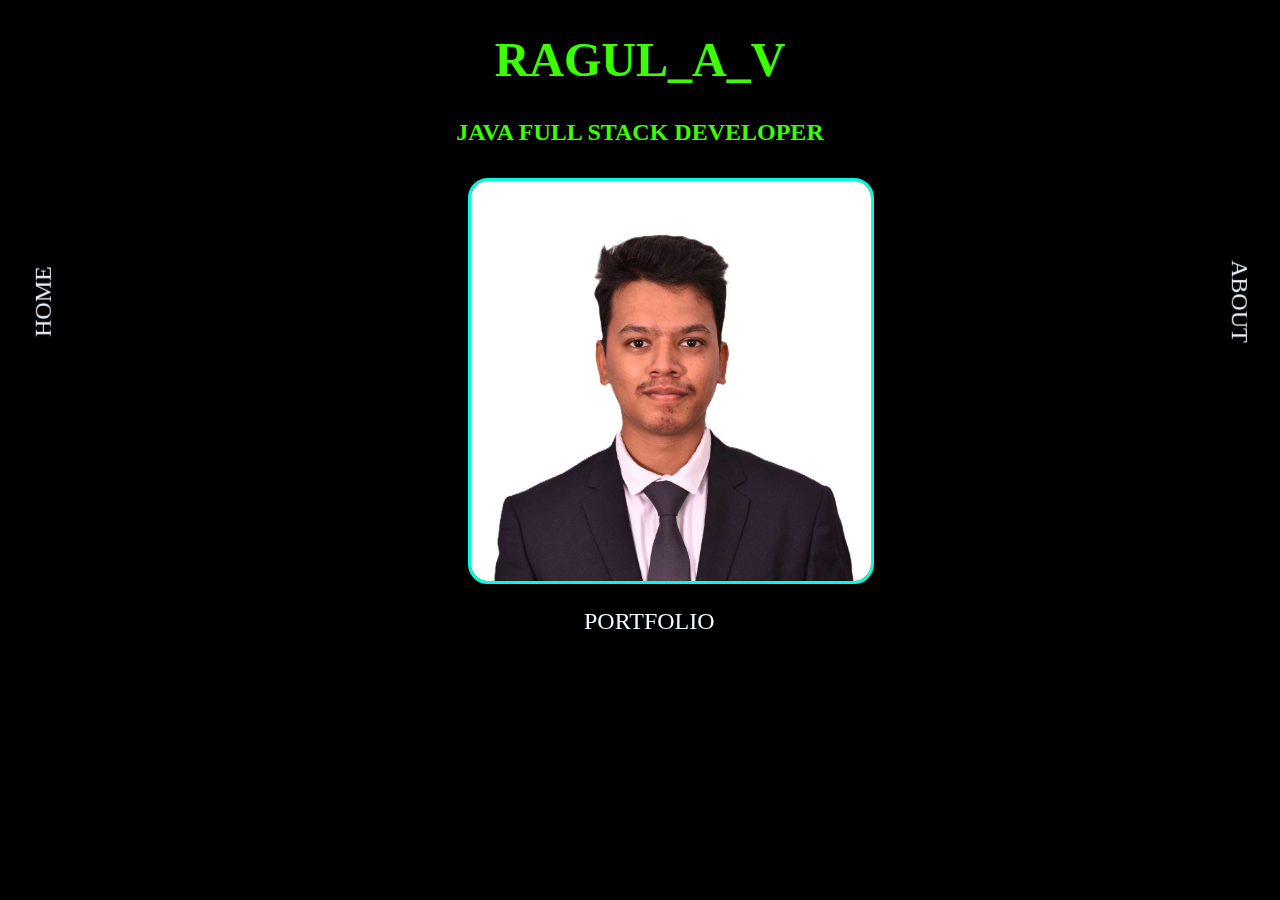
<file: spotify/portfolio/index.html>
<!DOCTYPE html>
<html lang="en">
<head>
    <meta charset="UTF-8">
    <meta name="viewport" content="width=device-width, initial-scale=1.0">
    <title>Document</title>
    <link rel="stylesheet" href="style.css">
</head>
<body>
    <div class="tittle">
        <a href="index.html" class="home">HOME</a>
        <a href="about.html" class="about">ABOUT</a>
        <a href="portfolio.html" class="portfolio">PORTFOLIO</a>
        <center>
        <h1>RAGUL_A_V</h1>
        <h4>JAVA FULL STACK DEVELOPER</h4>
        </center>
    </div>
    <div class="por">
        <img src="Ragul_page-0001.jpg" alt="Ragul_pic">
    </div>
</body>
</html>
</file>
<file: spotify/search.html>
<!DOCTYPE html>
<html lang="en">
<head>
    <meta charset="UTF-8">
    <meta name="viewport" content="width=device-width, initial-scale=1.0">
    <title>Spotify</title>
    <link rel="stylesheet" href="style.css">
</head>
<body>
    <div class="Taskbar">
        <div>
            <a href="index.html"><img src="home.svg" class="a-1" alt="logo"></a>
            <a href="search.html" class="a-2">Search</a>
            <a href="libary.html" class="a-3">Libary</a>
        </div>
    </div>
    <div class="search">
        <div class="search-container">
            <input type="text" id="searchQuery" placeholder="Search">
            <button id="searchButton">Search</button>
        </div>
    </div>
    
</body>
</html>
</file>
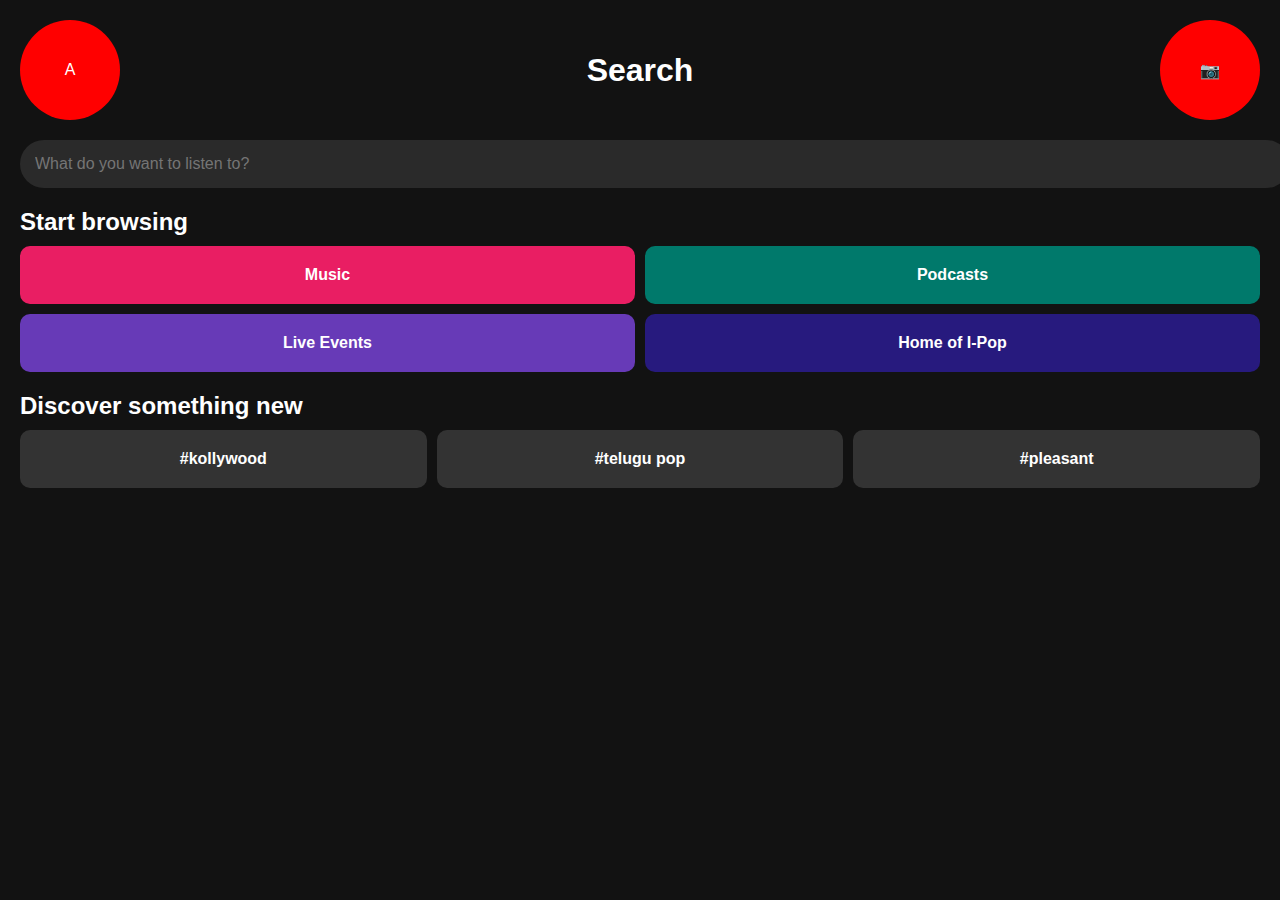
<file: spotify/ser.html>
<!DOCTYPE html>
<html lang="en">
<head>
    <meta charset="UTF-8">
    <meta name="viewport" content="width=device-width, initial-scale=1.0">
    <title>Search Page</title>
    <link rel="stylesheet" href="style.css">
</head>
<body>

    <div class="container">
        <header>
            <div class="profile-icon">A</div>
            <h1>Search</h1>
            <div class="camera-icon">📷</div>
        </header>

        <div class="search-bar">
            <input type="text" placeholder="What do you want to listen to?">
        </div>

        <section class="browse-section">
            <h2>Start browsing</h2>
            <div class="browse-cards">
                <div class="card music">Music</div>
                <div class="card podcasts">Podcasts</div>
                <div class="card live-events">Live Events</div>
                <div class="card i-pop">Home of I-Pop</div>
            </div>
        </section>

        <section class="discover-section">
            <h2>Discover something new</h2>
            <div class="discover-cards">
                <div class="discover-card">#kollywood</div>
                <div class="discover-card">#telugu pop</div>
                <div class="discover-card">#pleasant</div>
            </div>
        </section>
    </div>
    <style>
    body {
        font-family: Arial, sans-serif;
        background-color: #121212;
        color: white;
        margin: 0;
        padding: 0;
    }
    
    .container {
        padding: 20px;
    }
    
    
    header {
        display: flex;
        align-items: center;
        justify-content: space-between;
    }
    
    .profile-icon, .camera-icon {
        background-color: red;
        color: white;
        padding: 30px;
        border-radius: 50%;
        text-align: center;
        width: 40px;
        height: 40px;
        display: flex;
        align-items: center;
        justify-content: center;
    }
    .camera-icon{
        justify-content: center;
    }
    
    
    .search-bar {
        margin: 20px 0;
    }
    
    .search-bar input {
        width: 100%;
        padding: 15px;
        border-radius: 25px;
        border: none;
        font-size: 16px;
        background-color: #2a2a2a;
        color: white;
    }
    
    
    .browse-section h2, .discover-section h2 {
        margin-bottom: 10px;
    }
    
    .browse-cards {
        display: grid;
        grid-template-columns: repeat(2, 1fr);
        gap: 10px;
    }
    
    .card {
        padding: 20px;
        text-align: center;
        border-radius: 10px;
        font-weight: bold;
    }
    
    .music { background-color: #e91e63; }
    .podcasts { background-color: #00796b; }
    .live-events { background-color: #673ab7; }
    .i-pop { background-color: #271a7e; }
    
    
    .discover-cards {
        display: flex;
        gap: 10px;
        overflow-x: auto;
        padding-bottom: 10px;
    }
    
    .discover-card {
        flex:  30%;
        padding: 20px;
        background-color: #333;
        border-radius: 10px;
        text-align: center;
        font-weight: bold;
    }
</style>

</body>
</html>
</file>
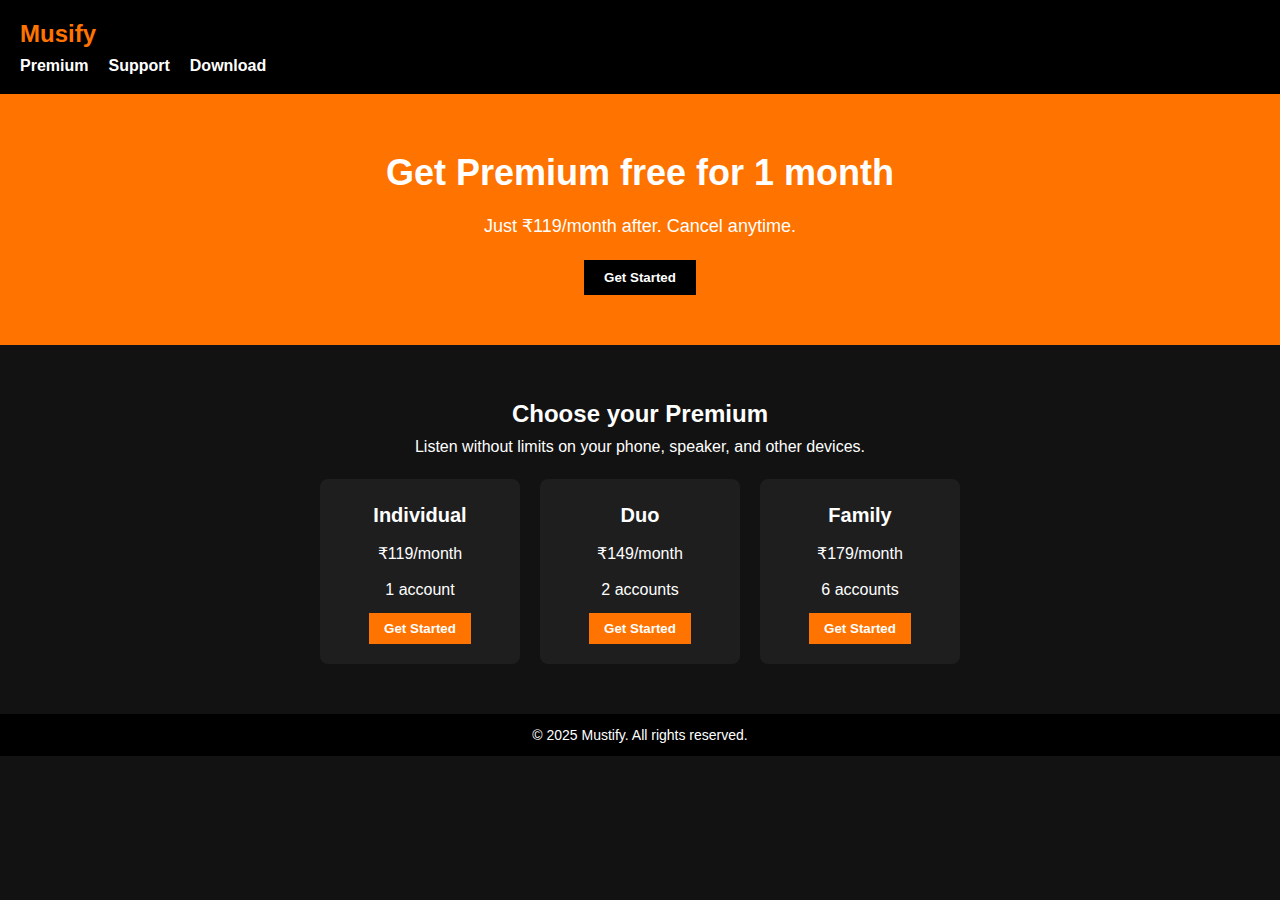
<file: spotify/sup.html>
<!DOCTYPE html>
<html lang="en">
<head>
    <meta charset="UTF-8">
    <meta name="viewport" content="width=device-width, initial-scale=1.0">
    <title>Spotify Premium Plans</title>
    <link rel="stylesheet" href="style.css">
    <link rel="icon" href="music-logo/backgroung.jpg">
    <style>
        * {
    margin: 0;
    padding: 0;
    box-sizing: border-box;
    font-family: Arial, sans-serif;
}

body {
    background-color: #121212;
    color: white;
    line-height: 1.6;
}

header {
    background-color: black;
    padding: 15px 20px;
    display: flex;
    justify-content: space-between;
    align-items: center;
}

.logo {
    font-size: 24px;
    font-weight: bold;
    color: #ff7300;
}

nav ul {
    list-style: none;
    display: flex;
    gap: 20px;
}

nav a {
    color: white;
    text-decoration: none;
    font-weight: bold;
}

.hero {
    text-align: center;
    padding: 50px 20px;
    background-color: #ff7300;
    color: black;
}

.hero h1 {
    font-size: 36px;
    margin-bottom: 10px;
}

.hero p {
    margin-bottom: 20px;
    font-size: 18px;
}

.cta-btn {
    padding: 10px 20px;
    background-color: black;
    color: white;
    border: none;
    cursor: pointer;
    font-weight: bold;
}

.plans {
    padding: 50px 20px;
    text-align: center;
}

.plan-cards {
    display: flex;
    justify-content: center;
    gap: 20px;
    margin-top: 20px;
}

.plan-card {
    background-color: #1e1e1e;
    padding: 20px;
    border-radius: 8px;
    width: 200px;
    text-align: center;
}

.plan-card h3 {
    font-size: 20px;
    margin-bottom: 10px;
}

.plan-card p {
    margin-bottom: 10px;
}

.plan-card button {
    background-color: #ff7300;
    border: none;
    padding: 8px 15px;
    cursor: pointer;
    font-weight: bold;
}

footer {
    background-color: black;
    text-align: center;
    padding: 10px;
    font-size: 14px;
    margin-top: 20px;
}

    </style>
</head>
<body>
    <header>
        <nav>
            <a href="index.html"><div class="logo">Musify</div></a>
            <ul>
                <li><a href="">Premium</a></li>
                <li><a href="">Support</a></li>
                <li><a href="">Download</a></li>
            </ul>
        </nav>
    </header>

    <section class="hero">
        <h1>Get Premium free for 1 month</h1>
        <p>Just ₹119/month after. Cancel anytime.</p>
        <button class="cta-btn">Get Started</button>
    </section>

    <section class="plans">
        <h2>Choose your Premium</h2>
        <p>Listen without limits on your phone, speaker, and other devices.</p>

        <div class="plan-cards">
            <div class="plan-card">
                <h3>Individual</h3>
                <p>₹119/month</p>
                <p>1 account</p>
                <button>Get Started</button>
            </div>

            <div class="plan-card">
                <h3>Duo</h3>
                <p>₹149/month</p>
                <p>2 accounts</p>
                <button>Get Started</button>
            </div>

            <div class="plan-card">
                <h3>Family</h3>
                <p>₹179/month</p>
                <p>6 accounts</p>
                <button>Get Started</button>
            </div>
        </div>
    </section>
    <footer>
        <p>&copy; 2025 Mustify. All rights reserved.</p>
    </footer>
</body>
</html>
</file>
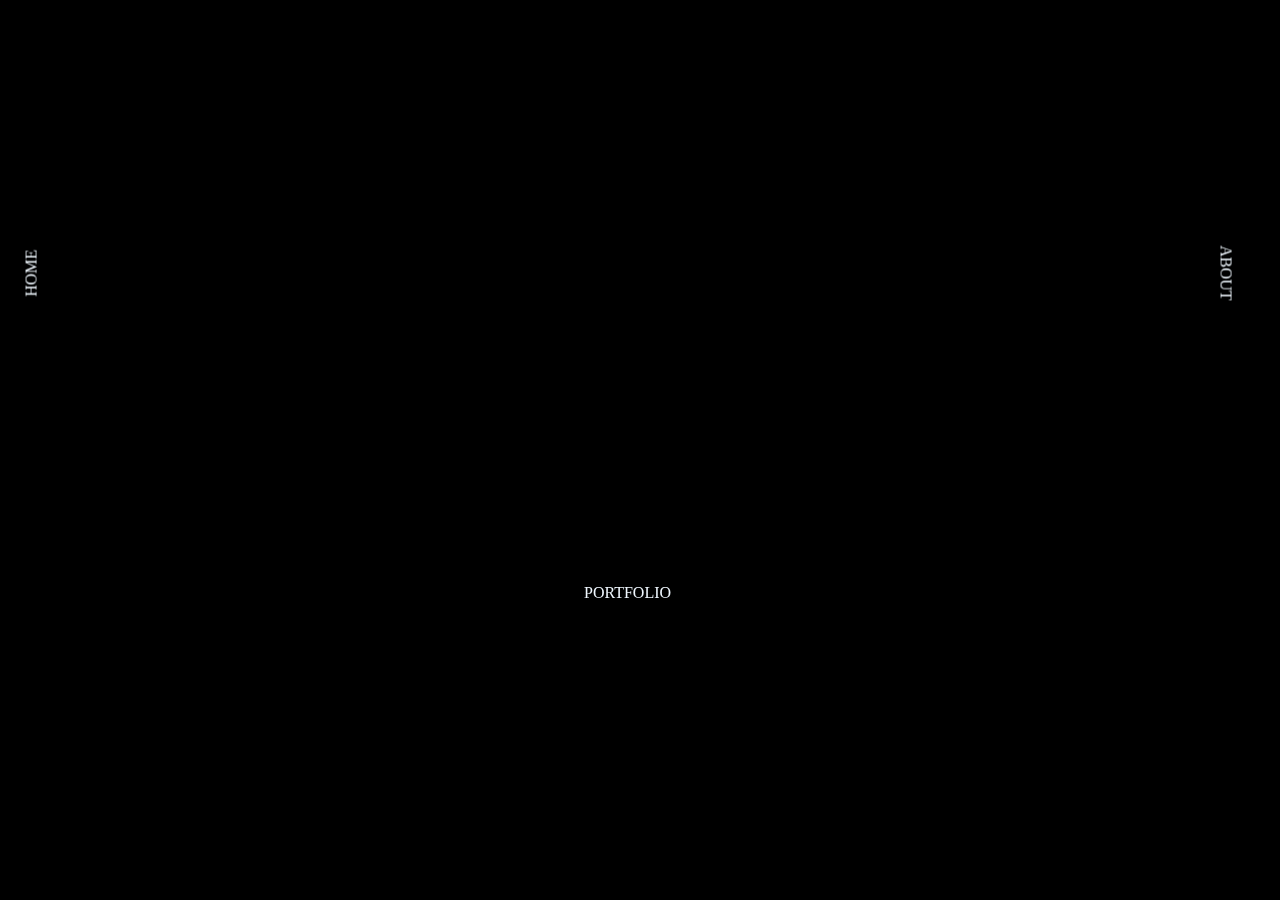
<file: spotify/portfolio/about.html>
<!DOCTYPE html>
<html lang="en">
<head>
    <meta charset="UTF-8">
    <meta name="viewport" content="width=device-width, initial-scale=1.0">
    <title>Document</title>
    <link rel="stylesheet" href="style.css">
</head>
<body>
    <a href="index.html" class="home">HOME</a>
        <a href="about.html" class="about">ABOUT</a>
        <a href="portfolio.html" class="portfolio">PORTFOLIO</a>
</body>
</html>
</file>
<file: spotify/portfolio/style.css>
body{
    background-color: black;
}
.tittle{
    color: rgb(60, 255, 0);
    font-size: 24px;
}
img{
    border-style: solid;
    border-color: rgb(0, 255, 221);
    margin-left: 460px;
    height: 400px;
    border-radius: 20px;
}
.home{
    transform: rotate(270deg);
    position: absolute;
    margin-top: 20%;
    cursor: pointer;
    position: fixed;
}
.about{
    transform: rotate(90deg);
    position: absolute;
    margin-left: 93%;
    margin-top: 20%;
    cursor: pointer;
    position: fixed;
}
.portfolio{
    position: absolute;
    margin-left: 45%;
    margin-top: 45%;
    cursor: pointer;
    position: fixed;
}
a{
    position: absolute;
    text-decoration: none;
    color: aliceblue;
}
</file>
<file: spotify/style.css>
*{
    color: #fff;
}
body{
    background-color: rgb(0, 0, 0);
}
.back{
    position: absolute;
    width: 800px;
    position: fixed;
    margin-left: 20%;
    filter:brightness(0.5);
    z-index: -1;
}

.ho-btn{
    justify-content: space-between;
}
.set-btn{
    position: absolute;
    margin-left: 1200px;
}

.top{
    margin-top: 5%;
    padding-left: 20px;
    background-color: #3d3d3d1e;
    width: 300px;
    border-radius: 10px;
    color: #ffffff;
    outline-style: solid;
    outline-color: #838383;

}
.home{
    position: absolute;
    padding: 20px;
    justify-content: space-between;
}
.lo{
    position: absolute;
    height: 20px;
    margin-left: 1000px;
    justify-content: space-between;
}
.lo1{
    position: absolute;
    height: 20px;
    margin-left: 970px;
    justify-content: space-between;
}
.Taskbar{
    background-color: rgba(128, 128, 128, 0.527);
    border-color: black;
    position: absolute;
    margin: 0%;
    border-style: solid;
}
.mus{
    height: 50px;
    width: 50px;
    border-radius: 20px;
    align-items: center;
}

.singer{
    display: grid;
    grid-template-columns: 1fr 1fr 1fr 1fr 1fr 1fr;
    gap: 10px;
}

.sig{
    height: 150px;
    border-radius: 50%;
    margin-top: 30px;
    clip: rect(0px,100px,100px,0px);
}
.Taskbar{
    height: 80px;
    padding-top: 15px;
    position: fixed;
    position: sticky;
}

a{
    text-decoration: none;
    color: rgb(255, 255, 255);
}

.a-1,.a-2,.a-3,.a-4{
    justify-content: space-evenly;
    margin-left: 230px;
    color: rgb(255, 255, 255);
}

.a-1,.a-4{
    filter: invert(1);
    color: #ffffff;
}
.search-container {
    width: 100%;
    max-width: 600px;
    padding: 20px;
    margin-left: 400px;
}

#searchQuery {
    width: 100%;
    padding: 10px;
    border: none;
    background-color: rgba(0, 0, 0, 0.39);
    color: #fff;
    font-size: 16px;
    outline: none;
    border-radius: 50px;
}



#searchQuery::placeholder {
    color: #ffffff;
    font-size: 14px;
}
#searchButton{
    color: #000000;
    background-color: #fff;
    margin-left: 300px;
    margin-top: 20px;
}

.s-L{
    display: grid;
    grid-template-columns: 1fr 1fr 1fr 1fr 1fr 1fr;
    gap: 10px;
    color: #ffffff;
    margin-top: 2%;
}
.s1{
    width: 100px;
    padding: 10px;
    color: #ffffff;
    justify-content: space-around;
    border-radius: 3px;
    border-radius: 15px;
    height: 100px;
    margin-top: 20%;
    margin-left: 40px;
    cursor: pointer;
}
.tit{
    position: absolute;
    margin-top: 10px;
    margin-left: 50px;
    color: #ffffff;
}

.popup,.leo {
    display: none;
    position: fixed;
    top: 50%;
    left: 50%;
    transform: translate(-50%, -50%);
    background: rgba(0, 0, 0, 0.466);
    color: white;
    padding: 20px;
    border-radius: 10px;
    width: 250px;
    text-align: center;
}

#popup:target,#leo:target {
    display: block;
}

.close {
    display: block;
    margin-top: 10px;
    color: white;
    text-decoration: none;
    background: red;
    padding: 5px 10px;
}
.poim{
    height: 200px;
}
</file>
